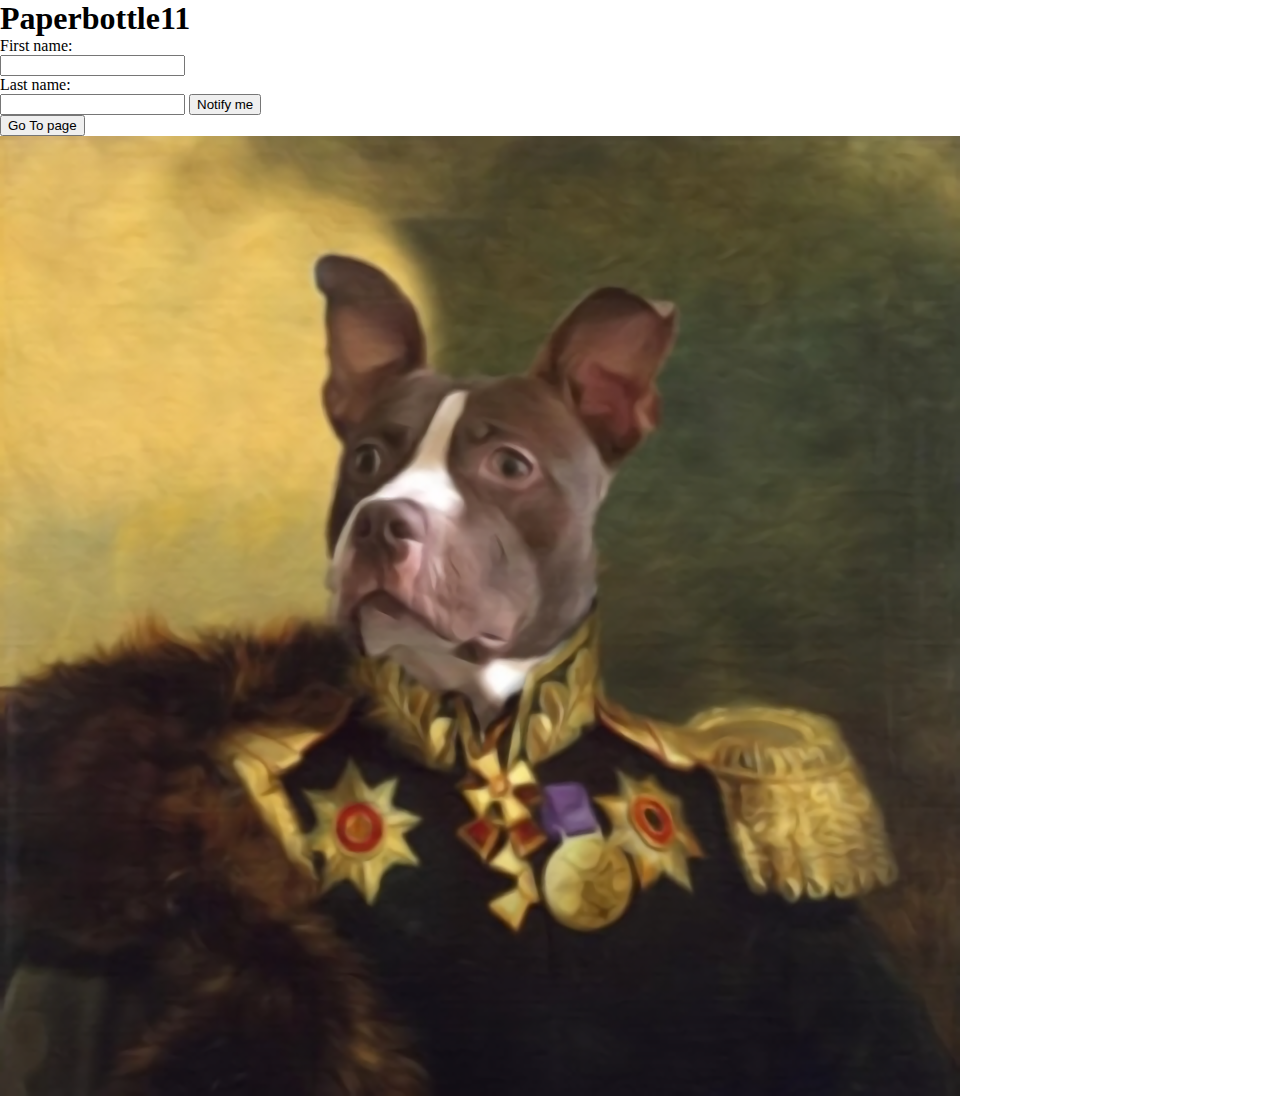
<file: index.html>
<!DOCTYPE html>
<html lang="en">
    <head>
        <title>PWA Example</title>
        <link rel="stylesheet" href="/styles.css">
        <link rel="manifest" href="/manifest.json">
        <link rel="apple-touch-icon" href="/images/unity_editor_icon_192.png">
        <meta name="description" content="Example of PWA">
        <meta name="theme-color" content="black">
        <meta name="viewport" content="width=device-width, initial-scale=1">
        <meta charset="UTF-8">
    </head>
    <body>
        <div>
            <h1>Paperbottle11</h1>
            <form>
                <label for="fname">First name:</label><br>
                <input type="text" id="fname" name="fname"><br>
                <label for="lname">Last name:</label><br>
                <input type="text" id="lname" name="lname">
                <input type="button" onclick="notifyMe()" value="Notify me">
              </form>
              <a href="/page.html"><button>Go To page</button></a>
            <img src="/images/dog_general.png" alt="Dog General">
        </div>
        <script>
            //If service workers are supported in browser...
            if("serviceWorker" in navigator){
                window.addEventListener("load", () => {
                    //...register the service worker
                    navigator.serviceWorker.register("/serviceworker.js").then(swReg => {
                        console.log("Worker Registered!");
                    }).catch(error => {
                        console.log("There was an error", error);
                    });
                });
            }
        </script>
        <script src="/scripts.js"></script>
    </body>
</html>
</file>
<file: styles.css>
body { margin: 0;}
h1 {margin: 0}
img {
    max-width: 100%;
    display: block;
}
</file>
